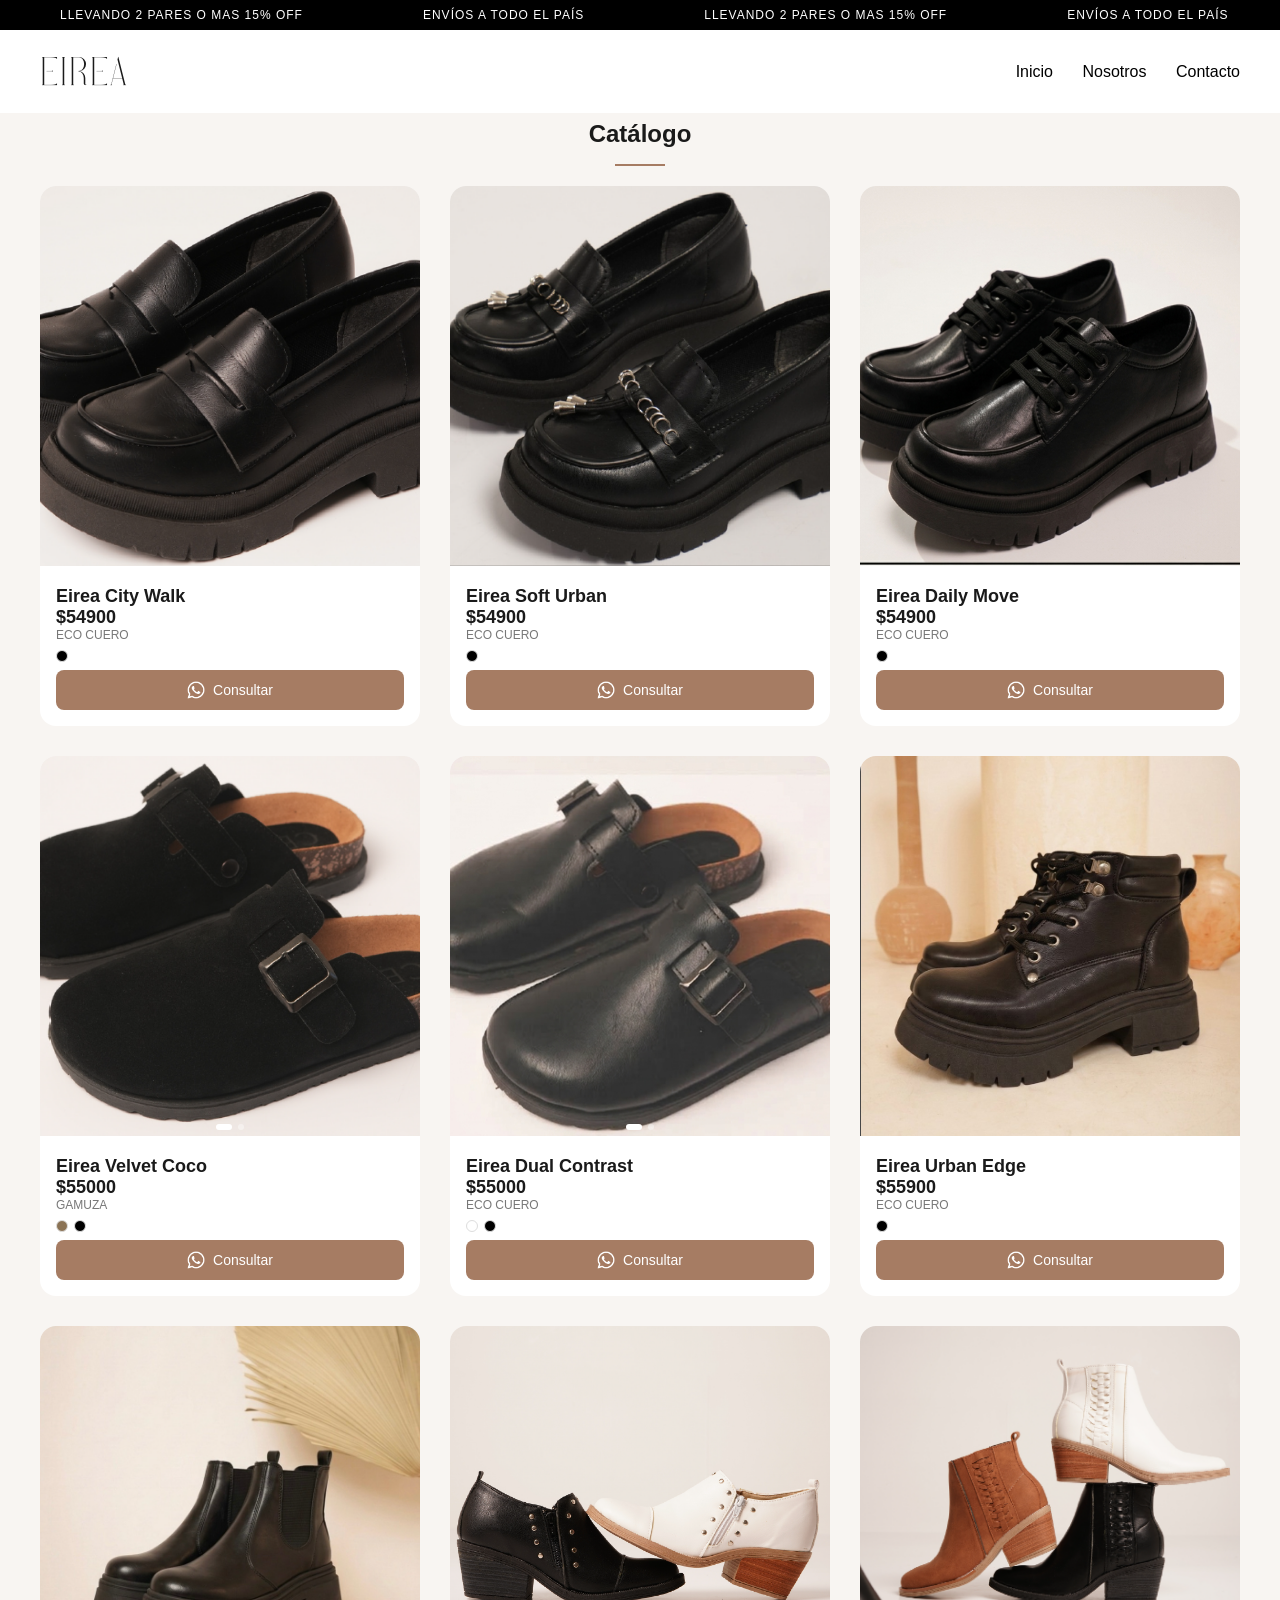
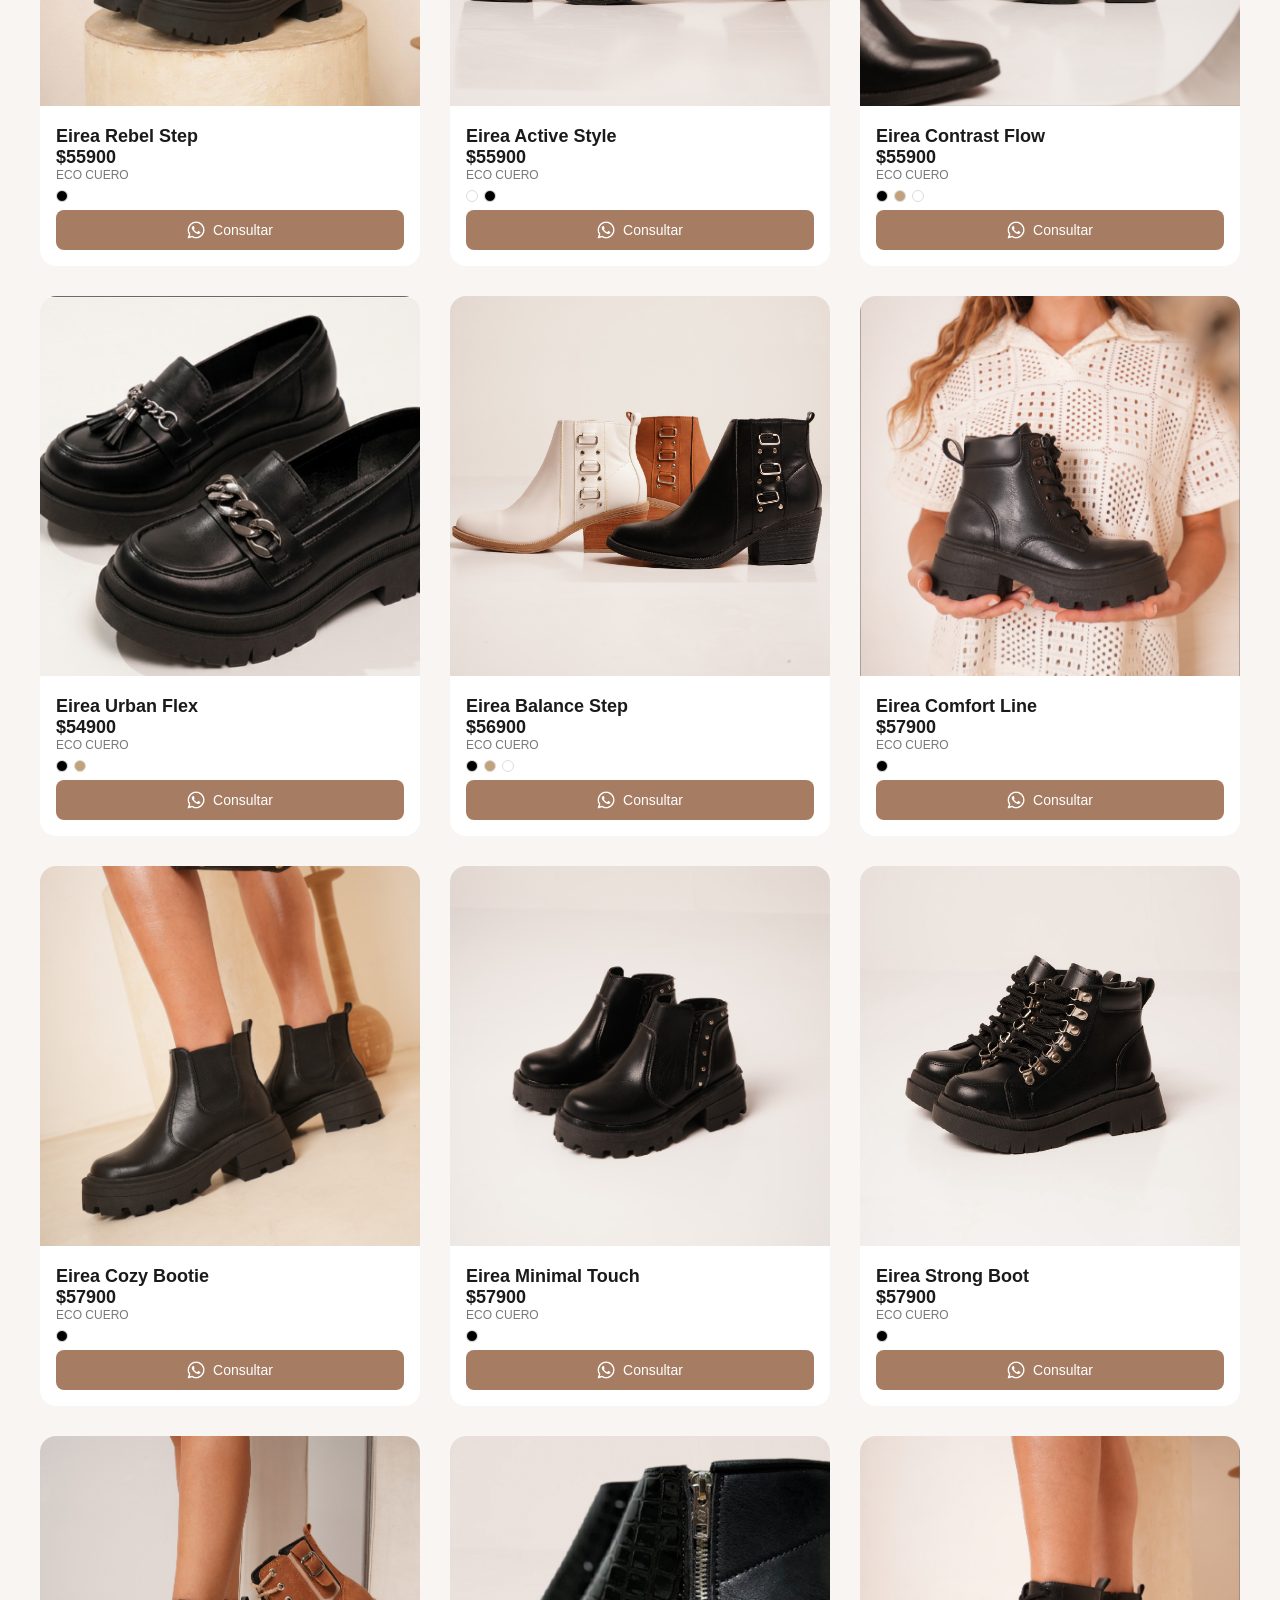
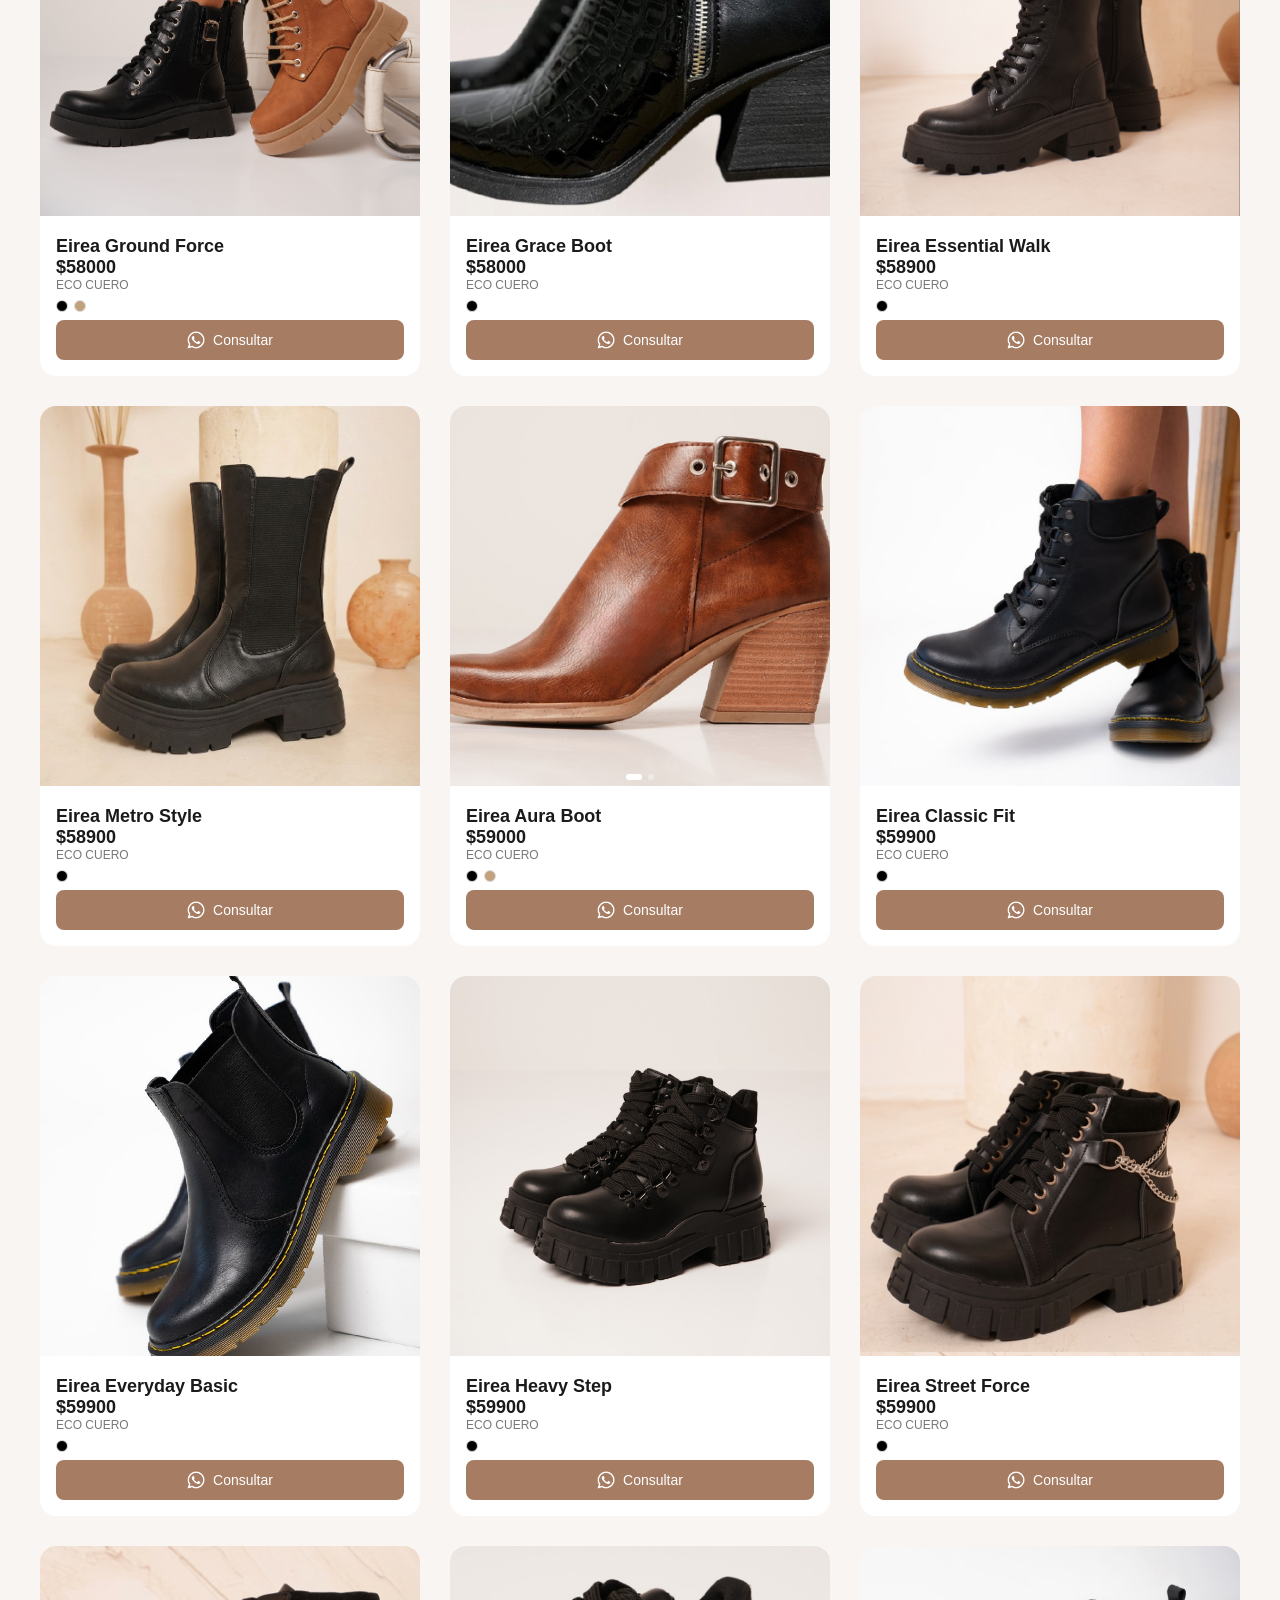
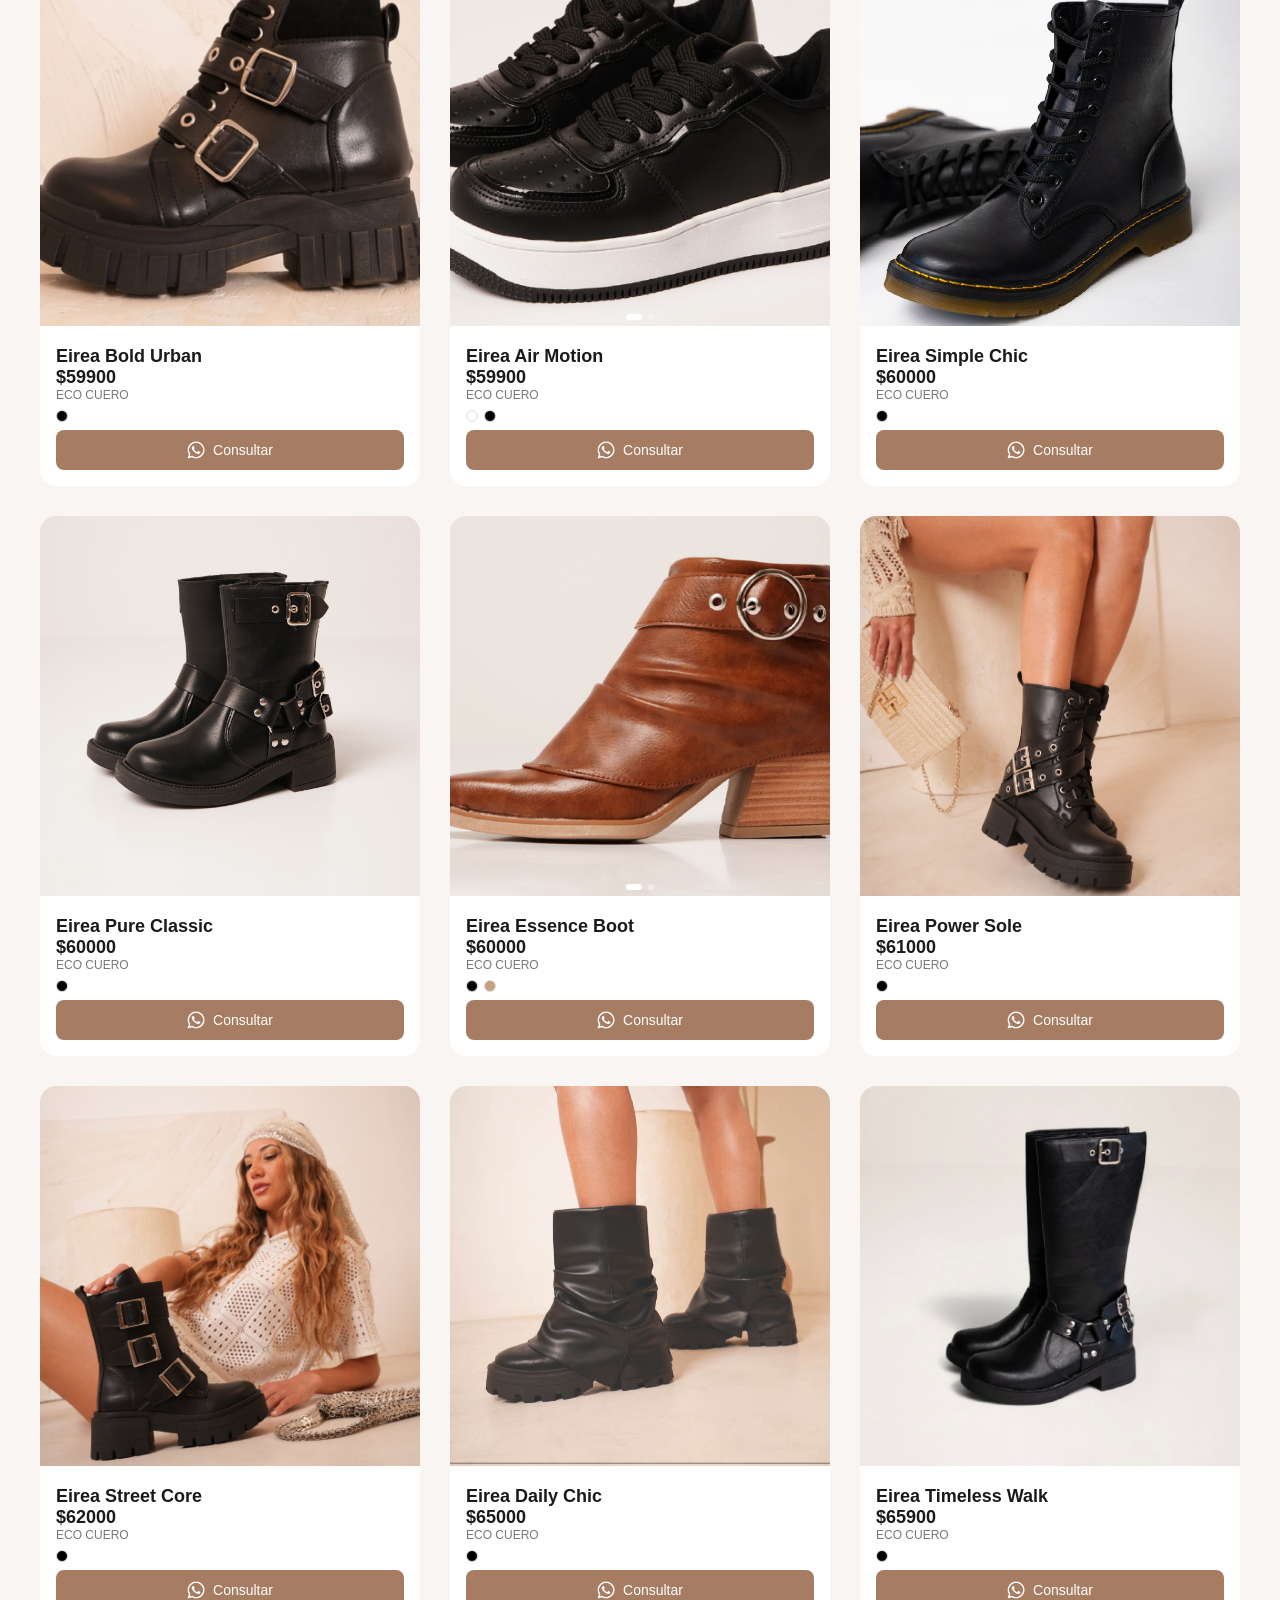
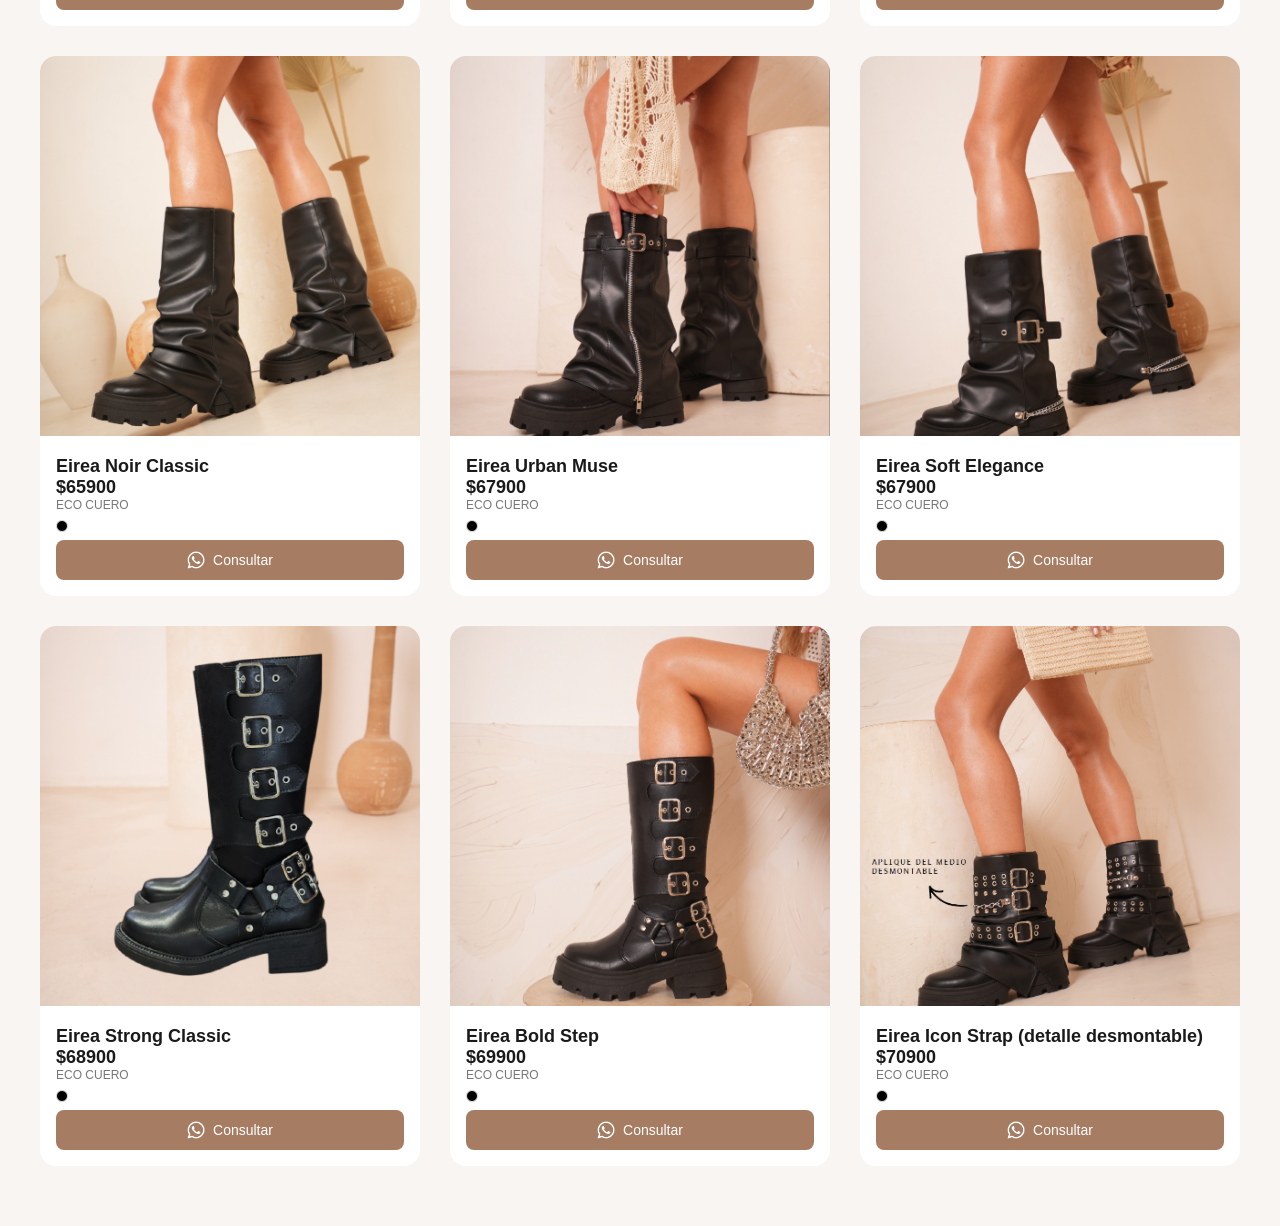
<file: catalogo.html>
<!DOCTYPE html>
<html lang="es">
<head>
    <meta charset="UTF-8">
    <title>Catálogo - EIREA</title>
    <link rel="stylesheet" href="css/styles.css">
</head>
<body>
  <body class="catalogo-page"></body>
    <div class="topbar">
  <div class="topbar-inner">
    <div class="topbar-track">
      <span>LLEVANDO 2 PARES O MAS 15% OFF</span>
      <span>ENVÍOS A TODO EL PAÍS</span>
    </div>
    <div class="topbar-track">
      <span>LLEVANDO 2 PARES O MAS 15% OFF</span>
      <span>ENVÍOS A TODO EL PAÍS</span>
    </div>
    <div class="topbar-track">
      <span>LLEVANDO 2 PARES O MAS 15% OFF</span>
      <span>ENVÍOS A TODO EL PAÍS</span>
    </div>
  </div>
</div>


<header class="navbar">
  <a href="index.html" class="logo">EIREA</div>
<nav class="nav-links" id="nav-links">
  <a href="index.html">Inicio</a>
  <a href="index.html#nosotros">Nosotros</a>
  <a href="index.html#contacto">Contacto</a>
</nav>
  <div class="menu-toggle" id="menu-toggle">
    ☰
  </div>
</header>
<section class="catalogo-section">
    <h1>Catálogo</h1>
    <div id="catalogo" class="catalogo-grid"></div>
</section>

<div id="image-modal" class="image-modal">
  <span class="close-modal">&times;</span>
  <img class="modal-img" id="modal-img">
</div>

<button id="backToTop">↑</button>

<script src="js/script.js"></script>
</body>
</html>
</file>
<file: css/styles.css>
@font-face {
    font-family: 'Eyesome';
    src: url('/assets/fonts/eyesome/Eyesome-Regular.otf') format('truetype');
}

:root {
    --color-bg: #F8F5F2;
    --color-bg-alt: rgba(120, 100, 85, 0.08);
    --color-primary: #A67C63;
    --color-accent: #8B6B56;
    --color-text: #1A1A1A;
    --color-text-soft: #777;
}

* {
    margin: 0;
    padding: 0;
    box-sizing: border-box;
}

html {
    scroll-behavior: smooth;
}

body {
    font-family: 'Poppins', sans-serif;
    background: var(--color-bg);
    color: var(--color-text);
}

.logo,
.hero-title {
    font-family: 'Eyesome', serif;
    letter-spacing: 2px;
}

.logo {
    font-size: 40px;
    text-decoration: none;
    color: #1A1A1A;
}


.topbar {
  position: fixed;
  top: 0;
  width: 100%;
  height: 30px;
  background: black;
  color: white;
  overflow: hidden;
  z-index: 999;
  display: flex;
  align-items: center;
}

.topbar-inner {
  display: flex;
  width: max-content;
  animation: marquee 40s linear infinite;
}

.topbar-track {
  display: flex;
  gap: 120px;
  padding: 0 60px;
  white-space: nowrap;
}

.topbar span {
  font-size: 12px;
  letter-spacing: 1px;
}

@keyframes marquee {
  0% { transform: translateX(0); }
  100% { transform: translateX(-50%); }
}


.navbar {
    position: fixed;
    width: 100%;
    top: 30px;
    padding: 20px 40px;
    display: flex;
    justify-content: space-between;
    align-items: center;
    z-index: 100;
    color: white;
    transition: 0.3s;
}

.nav-links a {
    margin-left: 25px;
    text-decoration: none;
    color: inherit;
    font-size: 16px;
}

.menu-toggle {
    display: none;
    font-size: 26px;
    cursor: pointer;
}

.hero {
  position: relative;
  height: 100vh;
  overflow: hidden;
}

.hero-video {
  position: absolute;
  width: 100%;
  height: 100%;
  object-fit: cover;
  top: 0;
  left: 0;
  z-index: 0;
}

.overlay {
  position: absolute;
  width: 100%;
  height: 100%;
  background: rgba(0,0,0,0.45);
  z-index: 1;
}

.hero-content {
  position: relative;
  z-index: 2;
  height: 100%;
  display: flex;
  flex-direction: column;
  justify-content: center;
  align-items: center;
  color: white;
  text-align: center;
}

.hero-title {
  font-size: 60px;
}


.btn,
.btn-outline {
  display: inline-flex;
  align-items: center;
  justify-content: center;
  gap: 8px;

  height: 45px;
  padding: 0 26px;

  border-radius: 8px;
  text-decoration: none;
  transition: 0.3s;
}

.btn {
  background: var(--color-primary);
  color: white;
}

.btn:hover {
  background: var(--color-accent);
  transform: scale(1.05);
}

.btn-outline {
  border: 1px solid var(--color-primary);
  color: var(--color-primary);
  background: transparent;
}

.btn-outline:hover {
  background: var(--color-primary);
  color: white;
}

.icon-btn {
  width: 18px;
  height: 18px;
  object-fit: contain;
  display: block;
}


section {
  padding: 100px 20px;
  text-align: center;
}

section h2 {
  font-size: 28px;
  margin-bottom: 20px;
  font-weight: 500;
  letter-spacing: 1px;
}

section h2::after {
  content: "";
  display: block;
  width: 40px;
  height: 2px;
  background: var(--color-primary);
  margin: 10px auto 0;
}

.nosotros {
  text-align: center;
}

.nosotros .container {
  max-width: 750px;
  margin: 0 auto;
}

.nosotros p {
  color: var(--color-text-soft);
  line-height: 1.8;
  font-size: 15px;
  margin-bottom: 20px; /* 🔥 separación entre párrafos */
  text-align: center; /* elegante centrado */
}


.nosotros p:last-child {
  margin-bottom: 0;
}

.nosotros p {
  max-width: 650px;
  letter-spacing: 0.3px;
}


.grid {
  display: grid;
  grid-template-columns: repeat(3, 1fr);
  gap: 30px;
}


.destacados .grid {
  margin-top: 40px;
}



.promo-box {
  background: linear-gradient(
    135deg,
    rgba(61,74,85,0.08),
    rgba(61,74,85,0.18)
  );
  padding: 50px;
  border-radius: 16px;
  max-width: 900px;
  margin: 30px auto 0;
  font-size: 14px;
  color: var(--color-text-soft);
}


/* CONTACTO */
.contact-buttons {
  display: flex;
  gap: 15px;
  justify-content: center;
  flex-wrap: wrap;
  margin-top: 25px;
}

.contact-buttons a {
  width: 200px;
}

/* FOOTER */
footer {
  background: #111;
  color: white;
  padding: 40px;
  text-align: center;
  bottom: 0;
}

.footer-links a {
  color: white;
  margin: 0 10px;
  text-decoration: none;
}

.legal {
  font-size: 12px;
  margin-top: 10px;
}

/* BOTÓN FLOTANTE */
.wsp-float {
  position: fixed;
  bottom: 20px;
  right: 20px;
  background: var(--color-primary);
  padding: 12px;
  border-radius: 50%;
  box-shadow: 0 4px 20px rgba(0,0,0,0.2);
}

.wsp-float img {
  width: 24px;
}


.catalogo-section {
  padding: 120px 40px 60px;
}

.catalogo-section h1::after {
  content: "";
  display: block;
  width: 50px;
  height: 2px;
  background: var(--color-primary);

  margin: 16px auto 20px;
}

.catalogo-grid {
  display: grid;
  grid-template-columns: repeat(3, 1fr);
  gap: 30px;
}

.producto {
  background: white;
  border-radius: 16px;
  overflow: hidden;
  transition: 0.3s;
}

.producto:hover {
  transform: translateY(-6px);
}

.carousel img {
  width: 100%;
  height: 380px;
  object-fit: cover;
}

.info {
  padding: 16px;
  text-align: left;
}

.info h3 {
  font-size: 18px;
}

.precio {
  font-size: 18px;
  font-weight: 600;
}

.extra {
  font-size: 12px;
  color: var(--color-text-soft);
}

.colores {
  display: flex;
  gap: 6px;
  margin: 8px 0;
}

.color {
  width: 12px;
  height: 12px;
  border-radius: 50%;
  border: 1px solid #ddd;
}

.whatsapp {
  width: 100%;
  height: 40px;

  background: var(--color-primary);
  color: white;

  border: none;
  border-radius: 8px;

  cursor: pointer;

  display: flex;
  align-items: center;
  justify-content: center;
  gap: 8px;

  font-size: 14px;
  transition: 0.3s;
}

.whatsapp:hover {
  background: var(--color-accent);
}

.whatsapp img {
  width: 18px;
  height: 18px;
}


@media (max-width: 1024px) {
  .grid,
  .catalogo-grid {
    grid-template-columns: repeat(2, 1fr);
  }
}

@media (max-width: 768px) {

  section {
    padding: 70px 15px;
  }

  section h2 {
    font-size: 22px;
  }

  .navbar {
    padding: 15px 20px;
  }

  .hero-title {
    font-size: 36px;
  }

  .nav-links {
    position: absolute;
    top: 80px;
    right: 0;
    background: white;
    width: 100%;
    flex-direction: column;
    display: none;
    text-align: center;
    padding: 20px 0;
  }

  .nav-links a {
    display: block;
    margin: 12px 0;
    color: black;
  }

  .nav-links.active {
    display: flex;
  }

  .menu-toggle {
    display: block;
  }

  .catalogo-grid,
  .grid {
    grid-template-columns: 1fr;
  }

  .carousel img {
    height: 260px;
  }

  .promo-box {
    padding: 30px;
  }
}

.promos {
  padding: 80px 40px;
}

.promo-banner {
  position: relative;
  border-radius: 20px;
  overflow: hidden;
  max-width: 1200px;
  margin: 0 auto;
}

/* IMAGEN */
.promo-banner img {
  width: 100%;
  height: 400px;
  object-fit: cover;
  display: block;

  transition: transform 0.6s ease;
}


.promo-banner:hover img {
  transform: scale(1.05);
}

.promo-overlay {
  position: absolute;
  inset: 0;

  background: linear-gradient(
    to top,
    rgba(0,0,0,0.6),
    rgba(0,0,0,0.2)
  );

  display: flex;
  flex-direction: column;
  justify-content: center;
  align-items: center;

  color: white;
  text-align: center;
  padding: 20px;
}

.promo-overlay h2 {
  font-size: 32px;
  margin-bottom: 10px;
}

.promo-overlay p {
  font-size: 16px;
  margin-bottom: 20px;
}


.nosotros {
  text-align: center;
}

.nosotros .container {
  max-width: 1100px;
  margin: 0 auto;
}

.nosotros-grid {
  display: grid;
  grid-template-columns: 1fr 1fr;
  gap: 40px;
  margin-top: 40px;
  text-align: left;
}

.nosotros p {
  color: var(--color-text-soft);
  line-height: 1.8;
  font-size: 15px;
  margin-bottom: 20px;
}


.highlight {
  color: var(--color-primary);
  font-weight: 500;
}



.fade-in {
  opacity: 0;
  transform: translateY(20px);
  transition: all 0.8s ease;
}

.fade-in.visible {
  opacity: 1;
  transform: translateY(0);
}




@media (max-width: 768px) {
  .nosotros-grid {
    grid-template-columns: 1fr;
    text-align: center;
  }

  .nosotros p {
    text-align: center;
  }
}


.image-modal {
  position: fixed;
  top: 0;
  left: 0;
  width: 100%;
  height: 100%;

  background: rgba(0,0,0,0.85);

  display: flex;
  justify-content: center;
  align-items: center;

  opacity: 0;
  visibility: hidden;

  transition: 0.4s ease;
  z-index: 9999;
}

.image-modal.active {
  opacity: 1;
  visibility: visible;
}

.modal-img {
  max-width: 80%;
  max-height: 80%;
  border-radius: 12px;

  transform: scale(0.8);
  transition: 0.4s ease;
}

.image-modal.active .modal-img {
  transform: scale(1);
}

.close-modal {
  position: absolute;
  top: 30px;
  right: 40px;
  font-size: 30px;
  color: white;
  cursor: pointer;
}


.carousel img {
  cursor: zoom-in;
}

#backToTop {
  position: fixed;
  bottom: 80px;
  right: 20px;
  background: var(--color-primary);
  color: white;
  border: none;
  padding: 10px 14px;
  border-radius: 50%;
  cursor: pointer;
  display: none;
  z-index: 999;
}

#backToTop.show {
  display: block;
}

.carousel {
  position: relative;
  overflow: hidden;
}

.carousel .nav {
  position: absolute;
  top: 50%;
  transform: translateY(-50%) scale(0.9);

  width: 36px;
  height: 36px;

  border-radius: 50%;
  border: none;

  display: flex;
  align-items: center;
  justify-content: center;

  background: rgba(255, 255, 255, 0.15);
  backdrop-filter: blur(6px);

  color: white;
  font-size: 18px;
  cursor: pointer;

  opacity: 0;
  transition: all 0.3s ease;
}

.carousel .prev {
  left: 12px;
}

.carousel img {
  transition: opacity 0.3s ease, transform 0.3s ease;
}

.carousel .next {
  right: 12px;
}

.producto:hover .nav {
  opacity: 1;
  transform: translateY(-50%) scale(1);
}


.carousel .nav:hover {
  background: rgba(255, 255, 255, 0.3);
}


.carousel .nav:active {
  transform: translateY(-50%) scale(0.95);
}


.dots {
  position: absolute;
  bottom: 10px;
  width: 100%;
  display: flex;
  justify-content: center;
  gap: 6px;
}

.dot {
  width: 6px;
  height: 6px;
  background: rgba(255,255,255,0.4);
  border-radius: 50%;
  cursor: pointer;
  transition: 0.3s;
}

.dot.active {
  width: 16px;
  border-radius: 10px;
  background: white;
}

.whatsapp img {
  filter: invert(1);
}

.catalogo-page .navbar {
  background: white;
  color: black;
}

.catalogo-page .nav-links a {
  color: black;
}

.legal-page h1 {
  text-align: center;
  position: relative;
}

.legal-page h1::after {
  content: "";
  width: 50px;
  height: 2px;
  background: var(--color-primary);
  display: block;
  margin: 10px auto 0;
}
</file>
